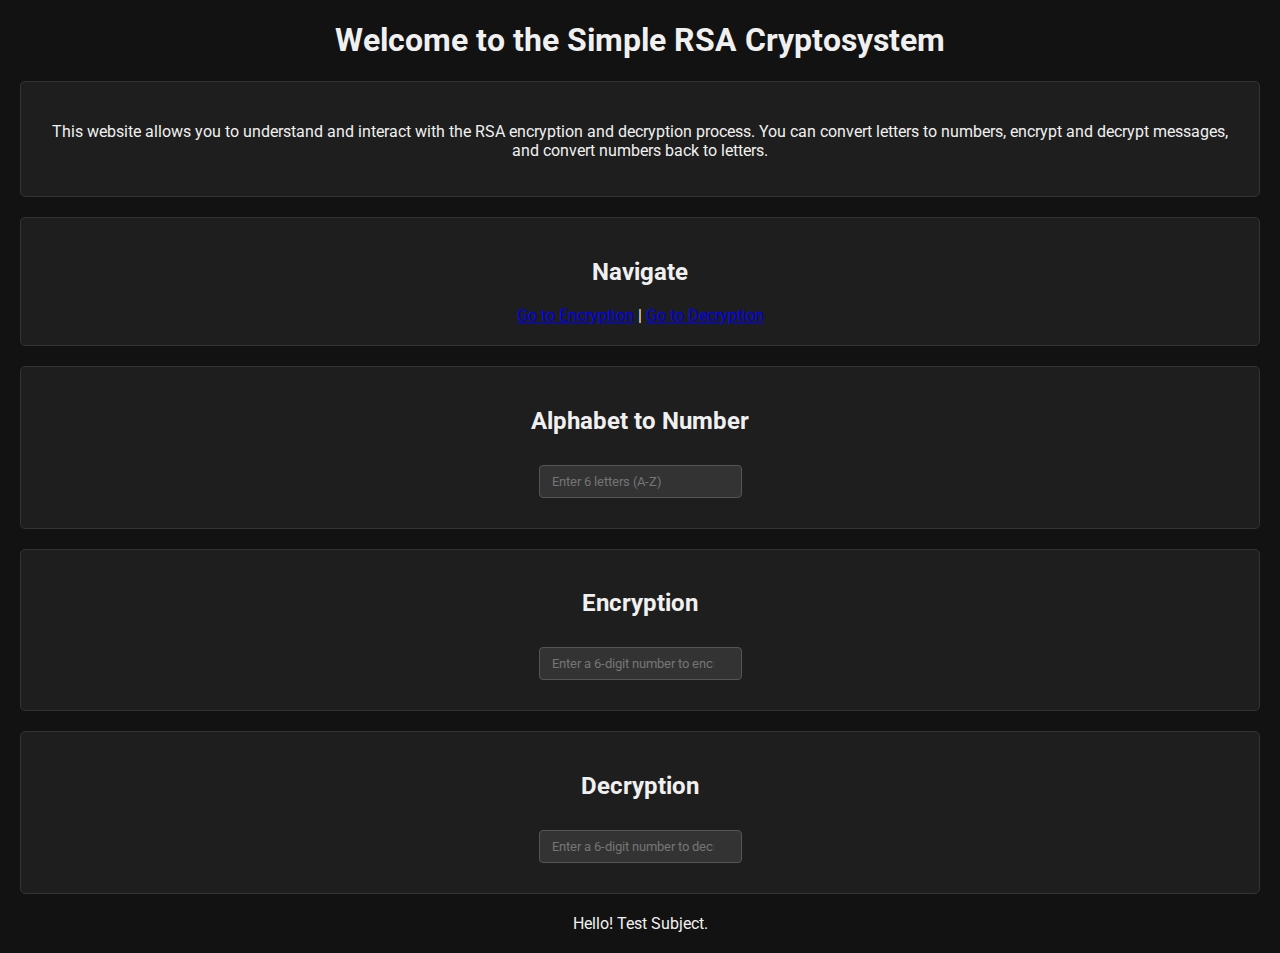
<file: index.html>
<!DOCTYPE html>
<html lang="en">
<head>
    <meta charset="UTF-8">
    <meta name="viewport" content="width=device-width, initial-scale=1.0">
    <title>RSA Cryptosystem</title>
    <link rel="stylesheet" href="style.css">
    <link href="https://fonts.googleapis.com/css2?family=Roboto:wght@400;700&display=swap" rel="stylesheet">
</head>
<body>
    <h1>Welcome to the Simple RSA Cryptosystem</h1>
    
    <div class="container">
        <p>This website allows you to understand and interact with the RSA encryption and decryption process. You can convert letters to numbers, encrypt and decrypt messages, and convert numbers back to letters.</p>
    </div>

    <div class="container">
        <h2>Navigate</h2>
        <a href="encryption.html">Go to Encryption</a> |
        <a href="decryption.html">Go to Decryption</a>
    </div>

    <div class="container">
        <!-- Input field for alphabet-to-number conversion -->
        <h2>Alphabet to Number</h2>
        <input type="text" id="alphaToNumInput" maxlength="6" placeholder="Enter 6 letters (A-Z)">
    </div>

    <div class="container">
        <!-- Input field for encryption -->
        <h2>Encryption</h2>
        <input type="number" id="encryptInput" placeholder="Enter a 6-digit number to encrypt">
    </div>

    <div class="container">
        <!-- Input field for decryption -->
        <h2>Decryption</h2>
        <input type="number" id="decryptInput" placeholder="Enter a 6-digit number to decrypt">
    </div>

    <p>Hello! Test Subject.</p>

    <script src="script.js"></script>
</body>
</html>
</file>
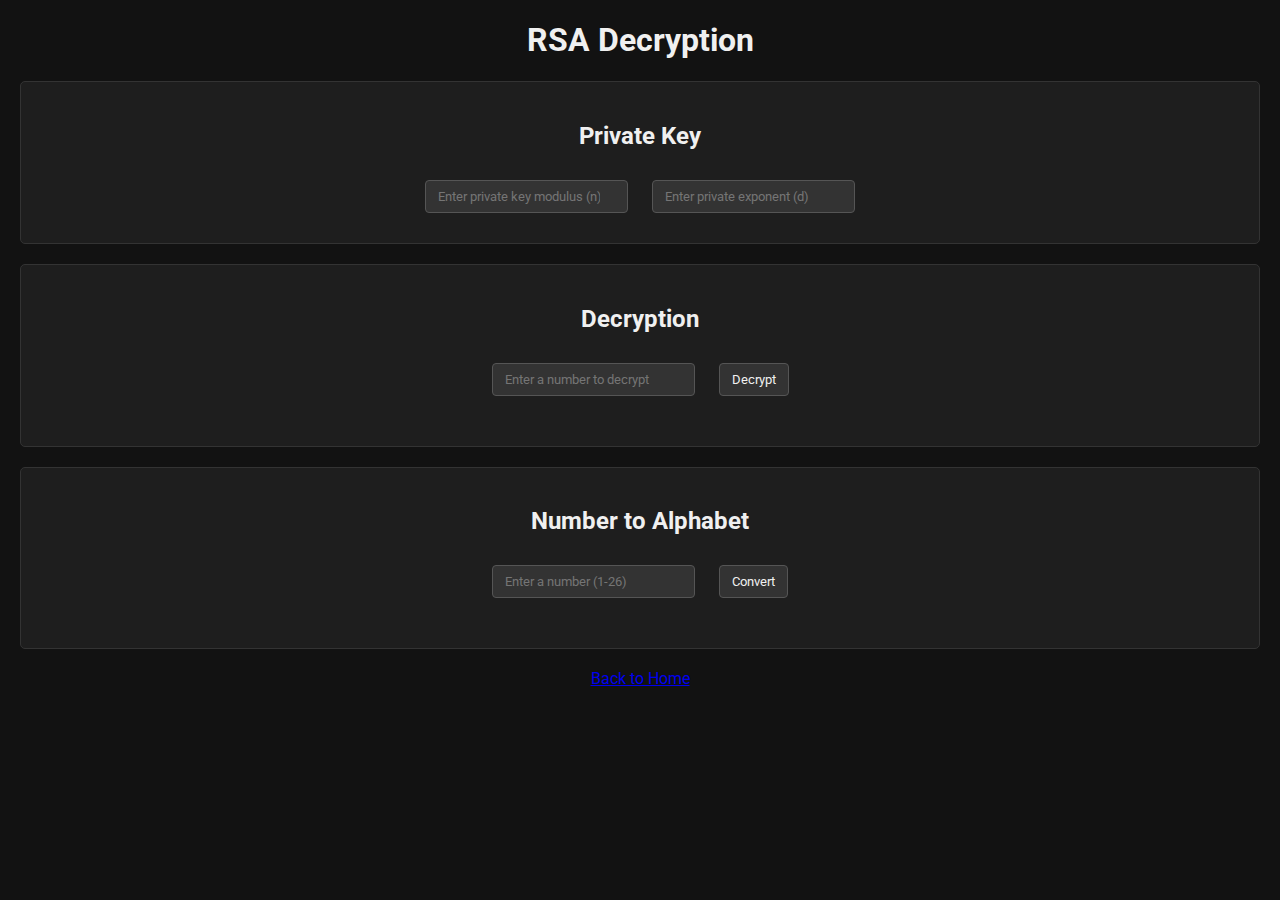
<file: decryption.html>
<!DOCTYPE html>
<html lang="en">
<head>
    <meta charset="UTF-8">
    <meta name="viewport" content="width=device-width, initial-scale=1.0">
    <title>RSA Decryption</title>
    <link rel="stylesheet" href="style.css">
    <link href="https://fonts.googleapis.com/css2?family=Roboto:wght@400;700&display=swap" rel="stylesheet">
</head>
<body>
    <h1>RSA Decryption</h1>

    <div class="container">
        <h2>Private Key</h2>
        <input type="number" id="privateN" placeholder="Enter private key modulus (n)">
        <input type="number" id="privateD" placeholder="Enter private exponent (d)">
    </div>
    
    <div class="container">
        <h2>Decryption</h2>
        <input type="number" id="decryptInput" placeholder="Enter a number to decrypt">
        <button id="decryptBtn">Decrypt</button>
        <p id="decryptedResult"></p>
    </div>
    

    <div class="container">
        <h2>Number to Alphabet</h2>
        <input type="number" id="numToAlphaInput" placeholder="Enter a number (1-26)">
        <button id="numToAlphaBtn">Convert</button>
        <p id="alphaResult"></p>
    </div>

    <a href="index.html">Back to Home</a>

    <script src="script.js"></script>
</body>
</html>
</file>
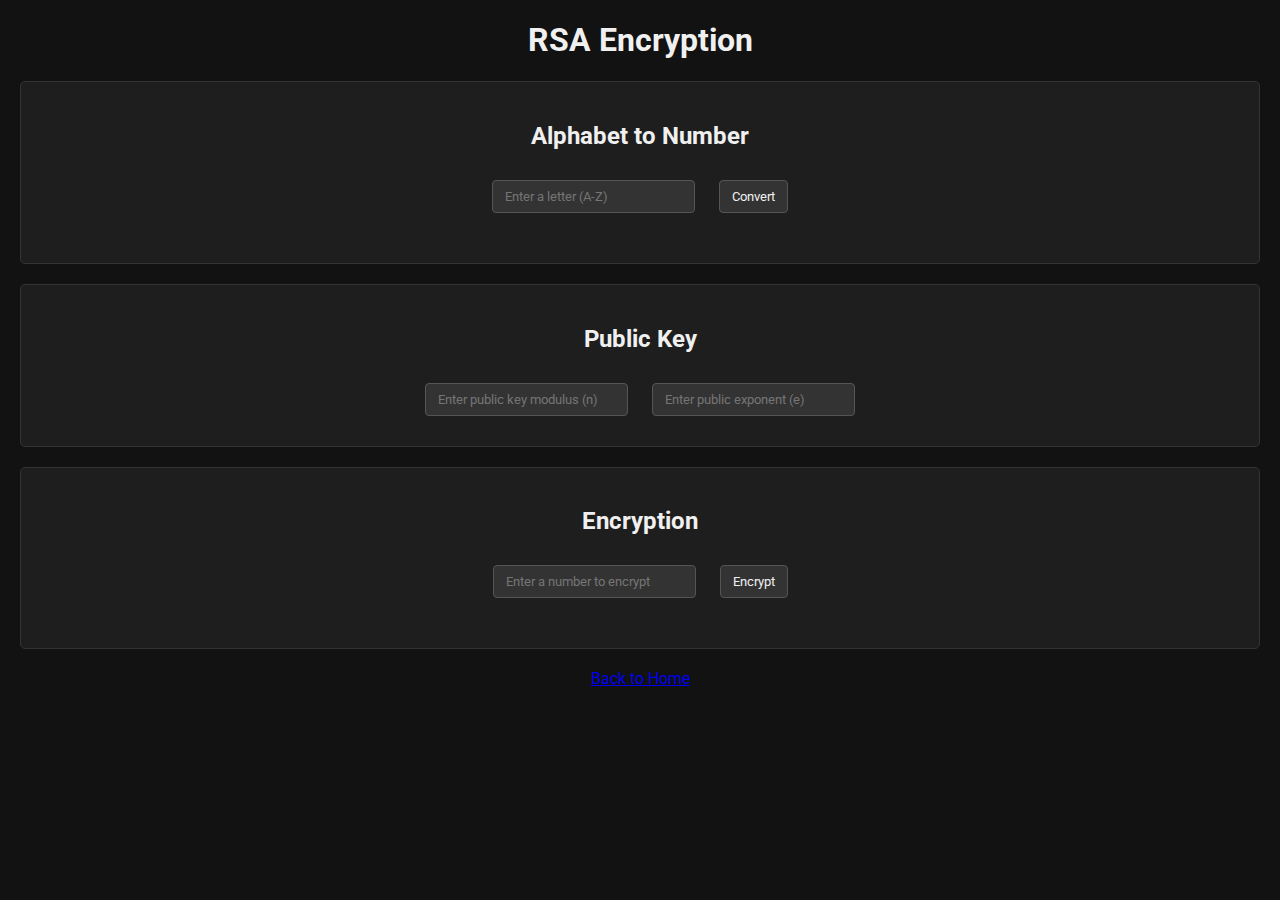
<file: encryption.html>
<!DOCTYPE html>
<html lang="en">
<head>
    <meta charset="UTF-8">
    <meta name="viewport" content="width=device-width, initial-scale=1.0">
    <title>RSA Encryption</title>
    <link rel="stylesheet" href="style.css">
    <link href="https://fonts.googleapis.com/css2?family=Roboto:wght@400;700&display=swap" rel="stylesheet">
</head>
<body>
    <h1>RSA Encryption</h1>

    <div class="container">
        <h2>Alphabet to Number</h2>
        <input type="text" id="alphaToNumInput" maxlength="1" placeholder="Enter a letter (A-Z)">
        <button id="alphaToNumBtn">Convert</button>
        <p id="numResult"></p>
    </div>
    
    <div class="container">
        <h2>Public Key</h2>
        <input type="number" id="publicN" placeholder="Enter public key modulus (n)">
        <input type="number" id="publicE" placeholder="Enter public exponent (e)">
    </div>
    
    <div class="container">
        <h2>Encryption</h2>
        <input type="number" id="encryptInput" placeholder="Enter a number to encrypt">
        <button id="encryptBtn">Encrypt</button>
        <p id="encryptedResult"></p>
    </div>
    
    <a href="index.html">Back to Home</a>

    <script src="script.js"></script>
</body>
</html>
</file>
<file: style.css>
body {
    font-family: 'Roboto', sans-serif;
    color: #f0f0f0;
    background-color: #121212;
    text-align: center;
    margin: 20px;
}

.container {
    border: 1px solid #333;
    border-radius: 5px;
    padding: 20px;
    margin-bottom: 20px;
    background-color: #1e1e1e;
}

input[type="text"], input[type="number"], button {
    font-family: 'Roboto', sans-serif;
    margin: 10px;
    padding: 8px 12px;
    border: 1px solid #555;
    background-color: #333;
    color: #f0f0f0;
    border-radius: 4px; 
    outline: none;
}

button:hover {
    background-color: #444;
    cursor: pointer; 
}

input:focus, button:focus {
    border-color: #007bff; 
}

p {
    margin-top: 20px;
}
</file>
